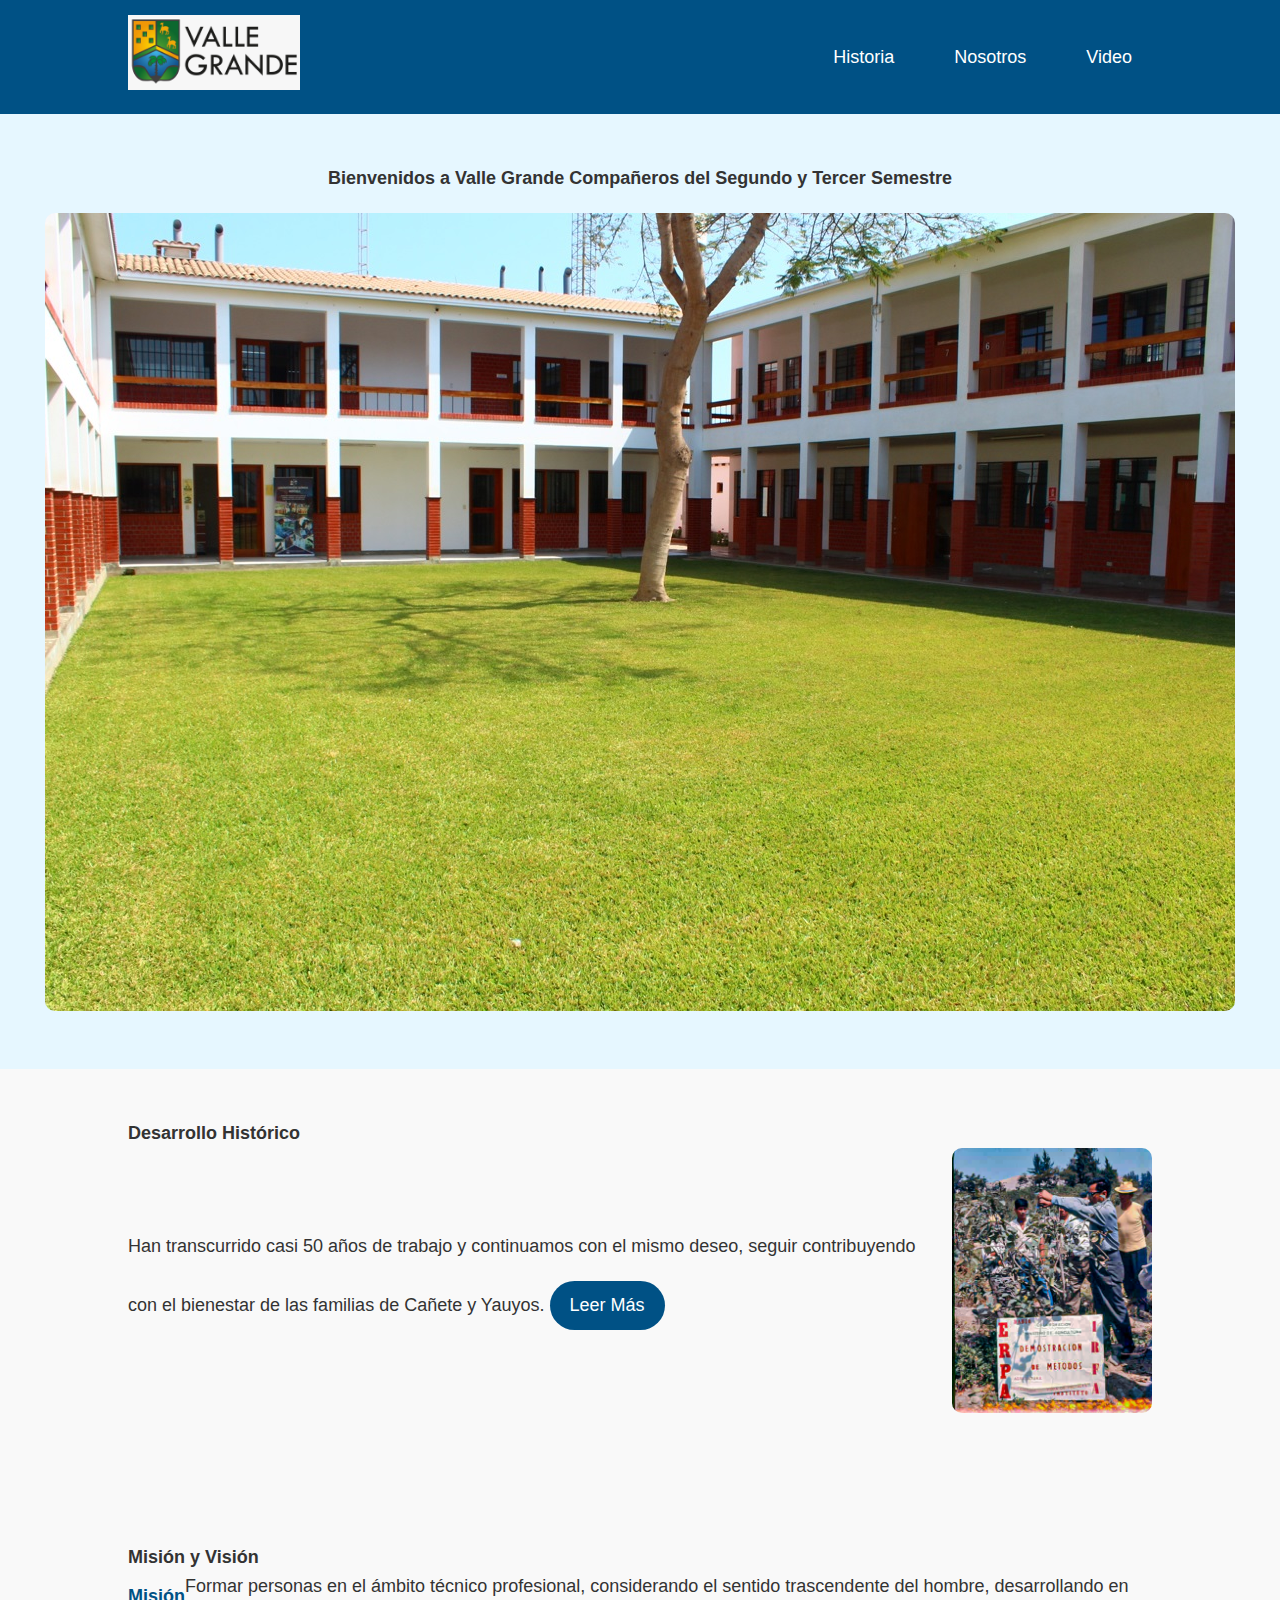
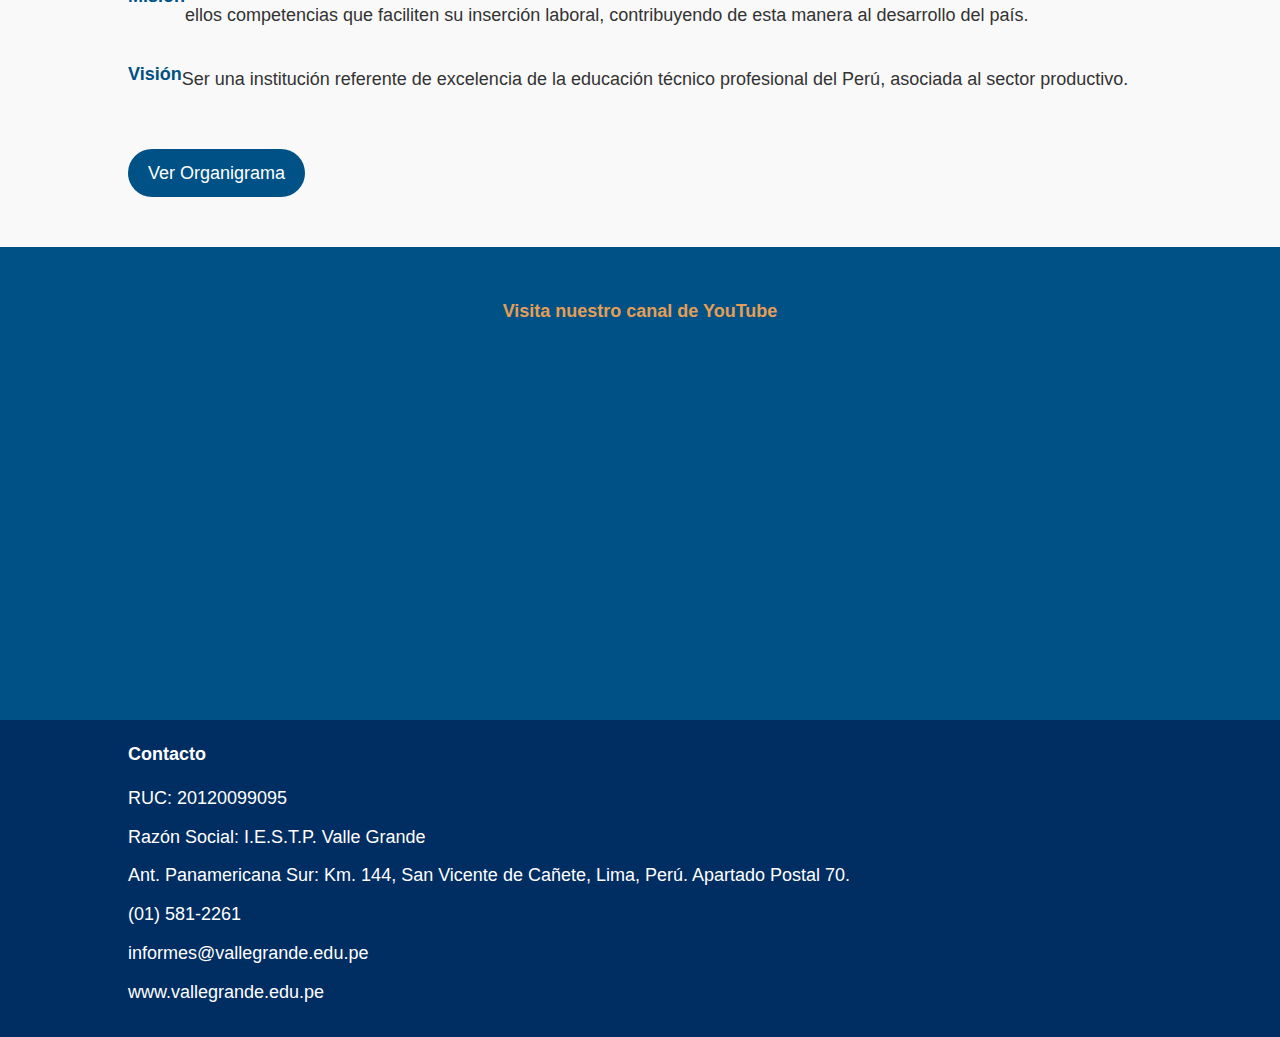
<file: S03-ACTIVIDAD-00-ValleGrande/index.html>
<!DOCTYPE html>
<html lang="es">

<head>
  <meta charset="UTF-8">
  <meta name="viewport" content="width=device-width, initial-scale=1.0">
  <meta name="description" content="Sitio web de Valle Grande - Centro de Educación Superior">
  <title>Valle Grande</title>
  <link rel="stylesheet" href="style.css">
  <link rel="shortcut icon" href="logo.jpeg" type="image/x-icon">
</head>

<body>
  <header class="header">
    <div class="logo">
      <img src="logo.jpeg" alt="Logo de Valle Grande">
    </div>
    <nav>
      <ul class="nav-links">
        <li><a href="https://vallegrande.edu.pe/nosotros/">Historia</a></li>
        <li><a href="https://vallegrande.edu.pe/nosotros/">Nosotros</a></li>
        <li><a href="#">Video</a></li>
      </ul>
    </nav>
  </header>

  <main>
    <section class="hero">
      <h1>Bienvenidos a Valle Grande Compañeros del Segundo y Tercer Semestre</h1>
      <img src="patio.jpeg" alt="Imagen del patio de Valle Grande">
    </section>

    <section class="content">
      <div class="content-text">
        <h2>Desarrollo Histórico</h2>
        <div class="text-with-image">
          <p>
            Han transcurrido casi 50 años de trabajo y continuamos con el mismo deseo, seguir contribuyendo con el bienestar
            de las familias de Cañete y Yauyos.
            <a href="https://vallegrande.edu.pe/nosotros/">Leer Más</a>
          </p>
          <img src="historia.jpeg" alt="Imagen histórica de Valle Grande">
        </div>
      </div>
    </section>

    <section class="content">
      <div class="content-text">
        <h2>Misión y Visión</h2>
        <div class="text-with-image">
          <h3>Misión</h3>
          <p>
            Formar personas en el ámbito técnico profesional, considerando el sentido trascendente del hombre, desarrollando en
            ellos competencias que faciliten su inserción laboral, contribuyendo de esta manera al desarrollo del país.
          </p>
        </div>
        <div class="text-with-image">
          <h3>Visión</h3>
          <p>
            Ser una institución referente de excelencia de la educación técnico profesional del Perú, asociada al sector
            productivo.
          </p>
        </div>
        <a class="btn" href="https://www.vallegrande.edu.pe/images/organigrama2.jpg">Ver Organigrama</a>
      </div>
    </section>

    <section class="video-section">
      <h2>Visita nuestro canal de YouTube</h2>
      <iframe width="560" height="315" src="https://www.youtube.com/embed/pcTfmZiIUdU" frameborder="0"
        allow="accelerometer; autoplay; clipboard-write; encrypted-media; gyroscope; picture-in-picture"
        allowfullscreen></iframe>
    </section>
  </main>

  <footer class="footer">
    <div class="contacto">
      <h3>Contacto</h3>
      <p><i class="fa fa-building"></i> RUC: 20120099095</p>
      <p><i class="fa fa-university"></i> Razón Social: I.E.S.T.P. Valle Grande</p>
      <p><i class="fa fa-map-marker"></i> Ant. Panamericana Sur: Km. 144, San Vicente de Cañete, Lima, Perú. Apartado
        Postal 70.</p>
      <p><i class="fa fa-phone"></i> (01) 581-2261</p>
      <p><i class="fas fa-envelope"></i> informes@vallegrande.edu.pe</p>
      <p><i class="fa fa-globe"></i> <a href="https://www.vallegrande.edu.pe">www.vallegrande.edu.pe</a></p>
    </div>
  </footer>
</body>

</html>
</file>
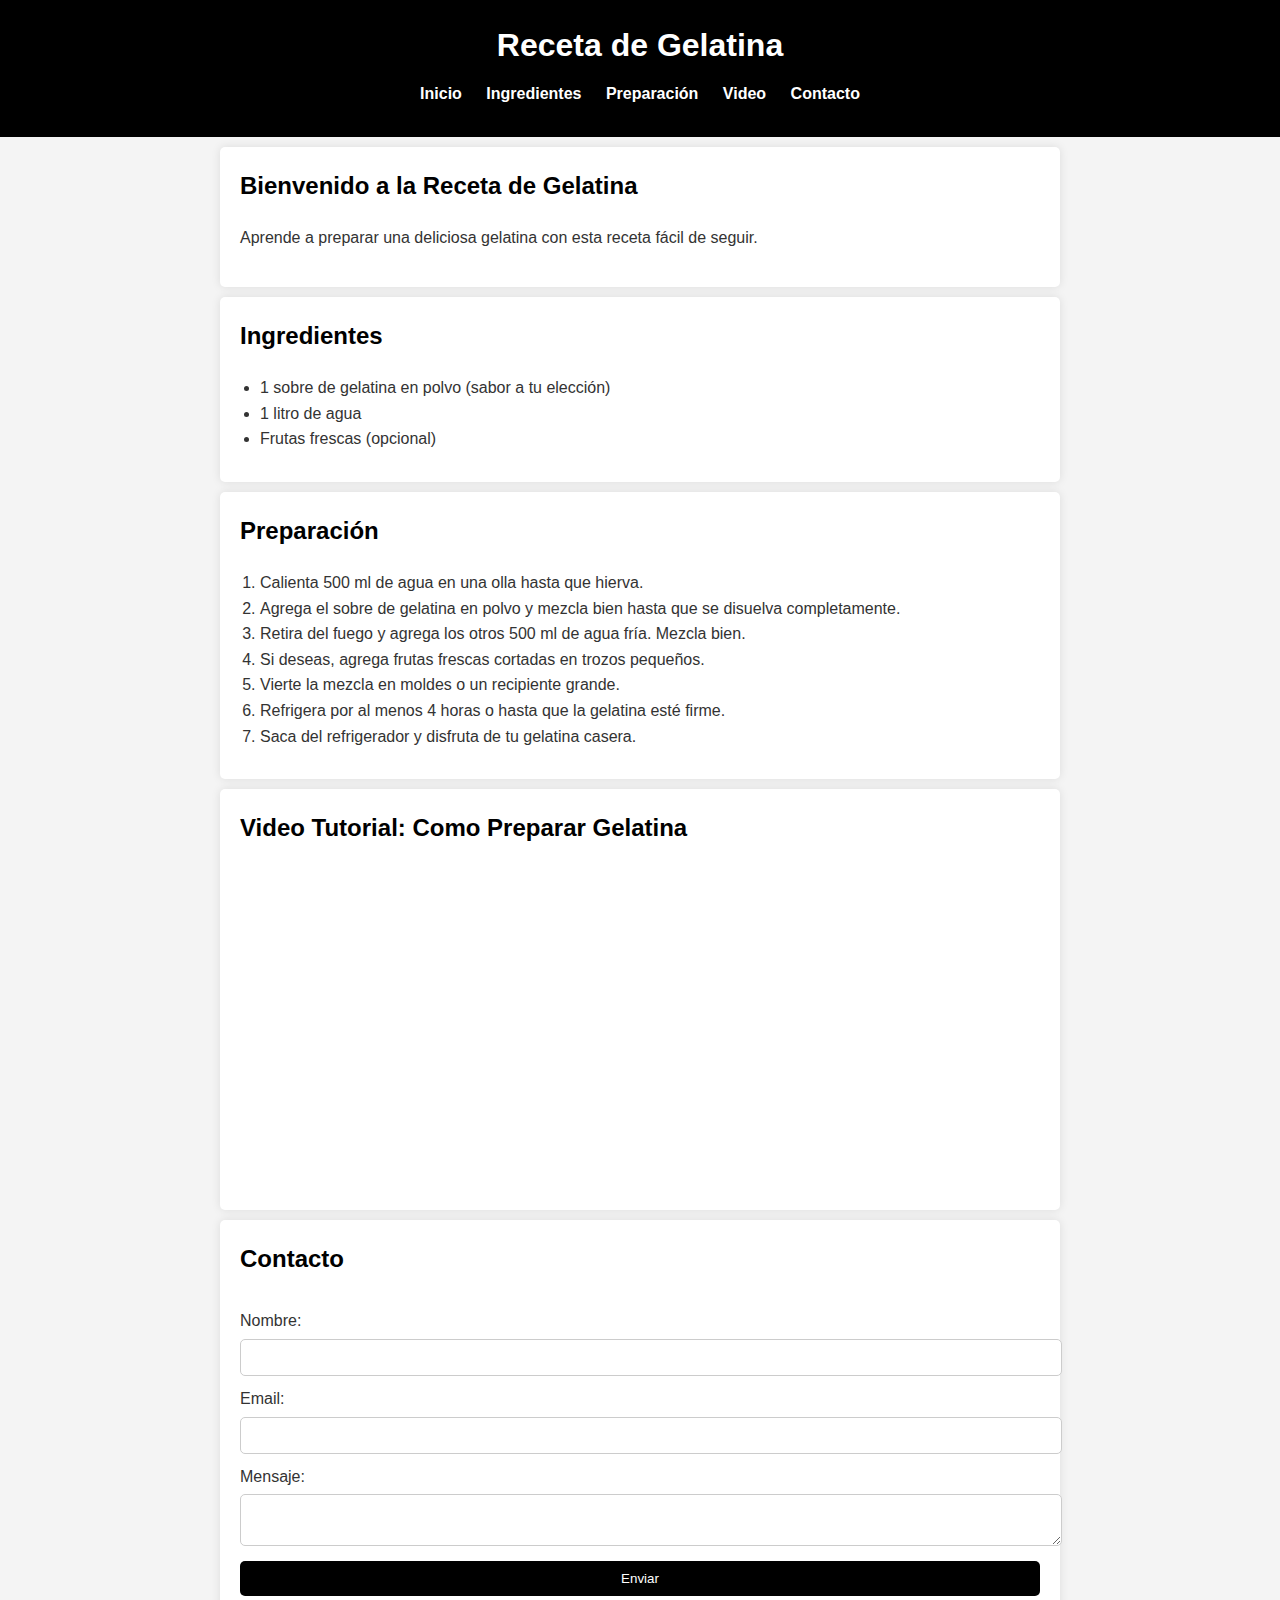
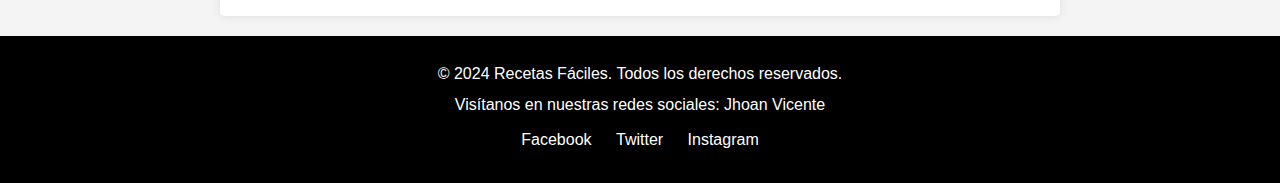
<file: S04-ACTIVIDAD-01-RecetaGelatina/index.html>
<!DOCTYPE html>
<html lang="es">
<head>
    <!-- Declaración del tipo de documento, importante para que los navegadores interpreten correctamente el HTML -->
    <meta charset="UTF-8">
    <!-- Establece la codificación de caracteres para la página como UTF-8 -->
    <meta name="viewport" content="width=device-width, initial-scale=1.0">
    <!-- Configura la visualización en dispositivos móviles para que sea adaptable al tamaño de la pantalla -->
    <meta http-equiv="X-UA-Compatible" content="IE=edge">
    <!-- Asegura la compatibilidad con Internet Explorer -->
    <title>Receta de Gelatina</title>
    <!-- Título de la página que aparecerá en la pestaña del navegador -->
    <meta name="description" content="Receta de gelatina.">
    <!-- Descripción de la página, útil para SEO y motores de búsqueda -->
    <meta name="author" content="Jhoan Vicente">
    <!-- Autor de la página -->
    <link rel="stylesheet" href="style.css">
    <!-- Vincula la hoja de estilos externa llamada "style.css" para aplicar estilos a la página -->
</head>
<body>
    <!-- Cuerpo del documento HTML donde se coloca el contenido visible de la página -->
    <header>
        <!-- Sección de encabezado, generalmente contiene el título y la navegación -->
        <h1>Receta de Gelatina</h1>
        <!-- Título principal de la página -->
        <nav>
            <!-- Menú de navegación -->
            <ul>
                <!-- Lista de enlaces de navegación -->
                <li><a href="#inicio">Inicio</a></li>
                <!-- Enlace que lleva a la sección "inicio" de la página -->
                <li><a href="#ingredientes">Ingredientes</a></li>
                <!-- Enlace que lleva a la sección "ingredientes" de la página -->
                <li><a href="#preparacion">Preparación</a></li>
                <!-- Enlace que lleva a la sección "preparación" de la página -->
                <li><a href="#video">Video</a></li>
                <!-- Enlace que lleva a la sección "video" de la página -->
                <li><a href="#contacto">Contacto</a></li>
                <!-- Enlace que lleva a la sección "contacto" de la página -->
            </ul>
        </nav>
    </header>

    <main>
        <!-- Contenido principal de la página -->
        <section id="inicio">
            <!-- Sección de bienvenida con un resumen de la receta -->
            <h2>Bienvenido a la Receta de Gelatina</h2>
            <p>Aprende a preparar una deliciosa gelatina con esta receta fácil de seguir.</p>
            <!-- Texto descriptivo -->
        </section>

        <section id="ingredientes">
            <!-- Sección que enumera los ingredientes necesarios para la receta -->
            <h2>Ingredientes</h2>
            <ul>
                <!-- Lista de ingredientes -->
                <li>1 sobre de gelatina en polvo (sabor a tu elección)</li>
                <li>1 litro de agua</li>
                <li>Frutas frescas (opcional)</li>
            </ul>
        </section>

        <section id="preparacion">
            <!-- Sección que describe los pasos para preparar la gelatina -->
            <h2>Preparación</h2>
            <ol>
                <!-- Lista ordenada de pasos para la preparación -->
                <li>Calienta 500 ml de agua en una olla hasta que hierva.</li>
                <li>Agrega el sobre de gelatina en polvo y mezcla bien hasta que se disuelva completamente.</li>
                <li>Retira del fuego y agrega los otros 500 ml de agua fría. Mezcla bien.</li>
                <li>Si deseas, agrega frutas frescas cortadas en trozos pequeños.</li>
                <li>Vierte la mezcla en moldes o un recipiente grande.</li>
                <li>Refrigera por al menos 4 horas o hasta que la gelatina esté firme.</li>
                <li>Saca del refrigerador y disfruta de tu gelatina casera.</li>
            </ol>
        </section>

        <section id="video">
            <!-- Sección que incluye un video de YouTube para mostrar un tutorial -->
            <h2>Video Tutorial: Como Preparar Gelatina</h2>
            <iframe width="560" height="315" src="https://www.youtube.com/embed/KtjFwuRnBek?si=wwREJMGbNa4MmWhK" 
            title="YouTube video player" frameborder="0" 
            allow="accelerometer; autoplay; clipboard-write; encrypted-media; gyroscope; picture-in-picture; web-share" 
            referrerpolicy="strict-origin-when-cross-origin" allowfullscreen>
            </iframe>
            <!-- Iframe para incrustar el video en la página -->
        </section>

        <section id="contacto">
            <!-- Sección que incluye un formulario de contacto -->
            <h2>Contacto</h2>
            <form action="#" method="post">
                <!-- Formulario para enviar nombre, email y mensaje -->
                <label for="nombre">Nombre:</label>
                <input type="text" id="nombre" name="nombre" required>
                <!-- Campo de texto para el nombre del usuario -->
                <label for="email">Email:</label>
                <input type="email" id="email" name="email" required>
                <!-- Campo de texto para el correo electrónico del usuario -->
                <label for="mensaje">Mensaje:</label>
                <textarea id="mensaje" name="mensaje" required></textarea>
                <!-- Área de texto para el mensaje del usuario -->
                <button type="submit">Enviar</button>
                <!-- Botón para enviar el formulario -->
            </form>
        </section>
    </main>

    <footer>
        <!-- Pie de página con derechos de autor y enlaces a redes sociales -->
        <p>&copy; 2024 Recetas Fáciles. Todos los derechos reservados.</p>
        <p>Visítanos en nuestras redes sociales: Jhoan Vicente</p>
        <ul>
            <!-- Lista de enlaces a redes sociales -->
            <li><a href="https://facebook.com" target="_blank">Facebook</a></li>
            <li><a href="https://twitter.com" target="_blank">Twitter</a></li>
            <li><a href="https://instagram.com" target="_blank">Instagram</a></li>
        </ul>
    </footer>
</body>
</html>
</file>
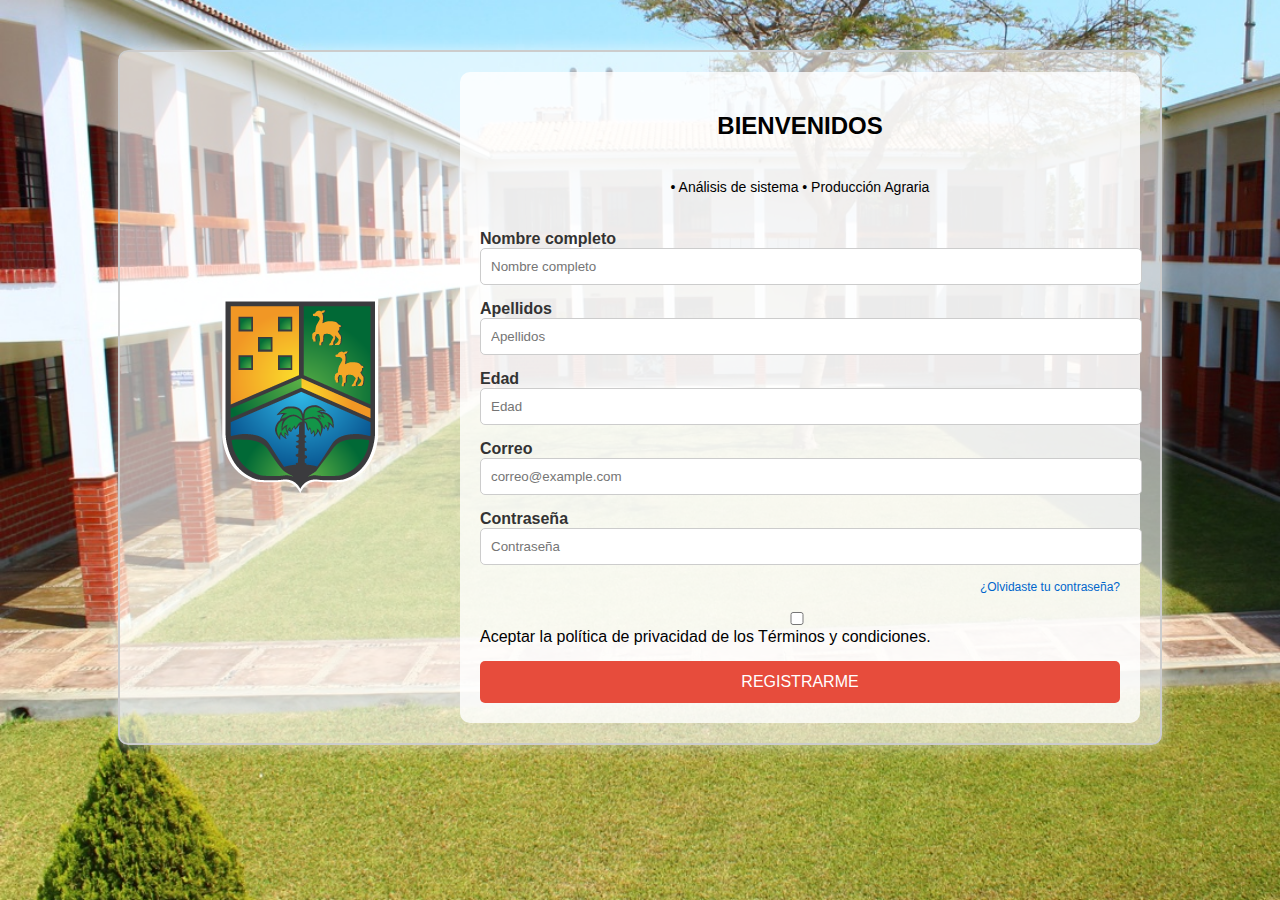
<file: S11  EN3  RETO 02  VIRTUAL/index.html>
<!DOCTYPE html>
<html lang="es">
<head>
    <meta charset="UTF-8">
    <meta name="viewport" content="width=device-width, initial-scale=1.0">
    <title>Formulario de Registro</title>
    <link rel="stylesheet" href="style.css">
</head>
<body>
    <div class="custom-form-container">
        <div class="form-layout">
            <!-- IMAGEN IZQUIERDA -->
            <div class="left-image">
                <img src="./Logo-VG_Tpt02.png" alt="Imagen Representativa">
            </div>

            <!-- FORMULARIO -->
            <form class="custom-form">
                <h2>BIENVENIDOS</h2>
                <p>• Análisis de sistema • Producción Agraria</p>

                <div class="form-group">
                    <label for="nombre" class="form-label">Nombre completo</label>
                    <input type="text" id="nombre" class="form-control" placeholder="Nombre completo">
                </div>

                <div class="form-group">
                    <label for="apellido" class="form-label">Apellidos</label>
                    <input type="text" id="apellido" class="form-control" placeholder="Apellidos">
                </div>

                <div class="form-group">
                    <label for="edad" class="form-label">Edad</label>
                    <input type="number" id="edad" class="form-control" placeholder="Edad">
                </div>

                <div class="form-group">
                    <label for="correo" class="form-label">Correo</label>
                    <input type="email" id="correo" class="form-control" placeholder="correo@example.com">
                </div>

                <div class="form-group">
                    <label for="password" class="form-label">Contraseña</label>
                    <input type="password" id="password" class="form-control" placeholder="Contraseña">
                </div>

                <div class="form-group">
                    <a href="#" class="forgot-password">¿Olvidaste tu contraseña?</a>
                </div>

                <div class="form-group">
                    <input type="checkbox" id="policy">
                    <label for="policy">Aceptar la política de privacidad de los Términos y condiciones.</label>
                </div>

                <button type="submit" class="btn-submit">REGISTRARME</button>
            </form>
        </div>
    </div>
</body>
</html>
</file>
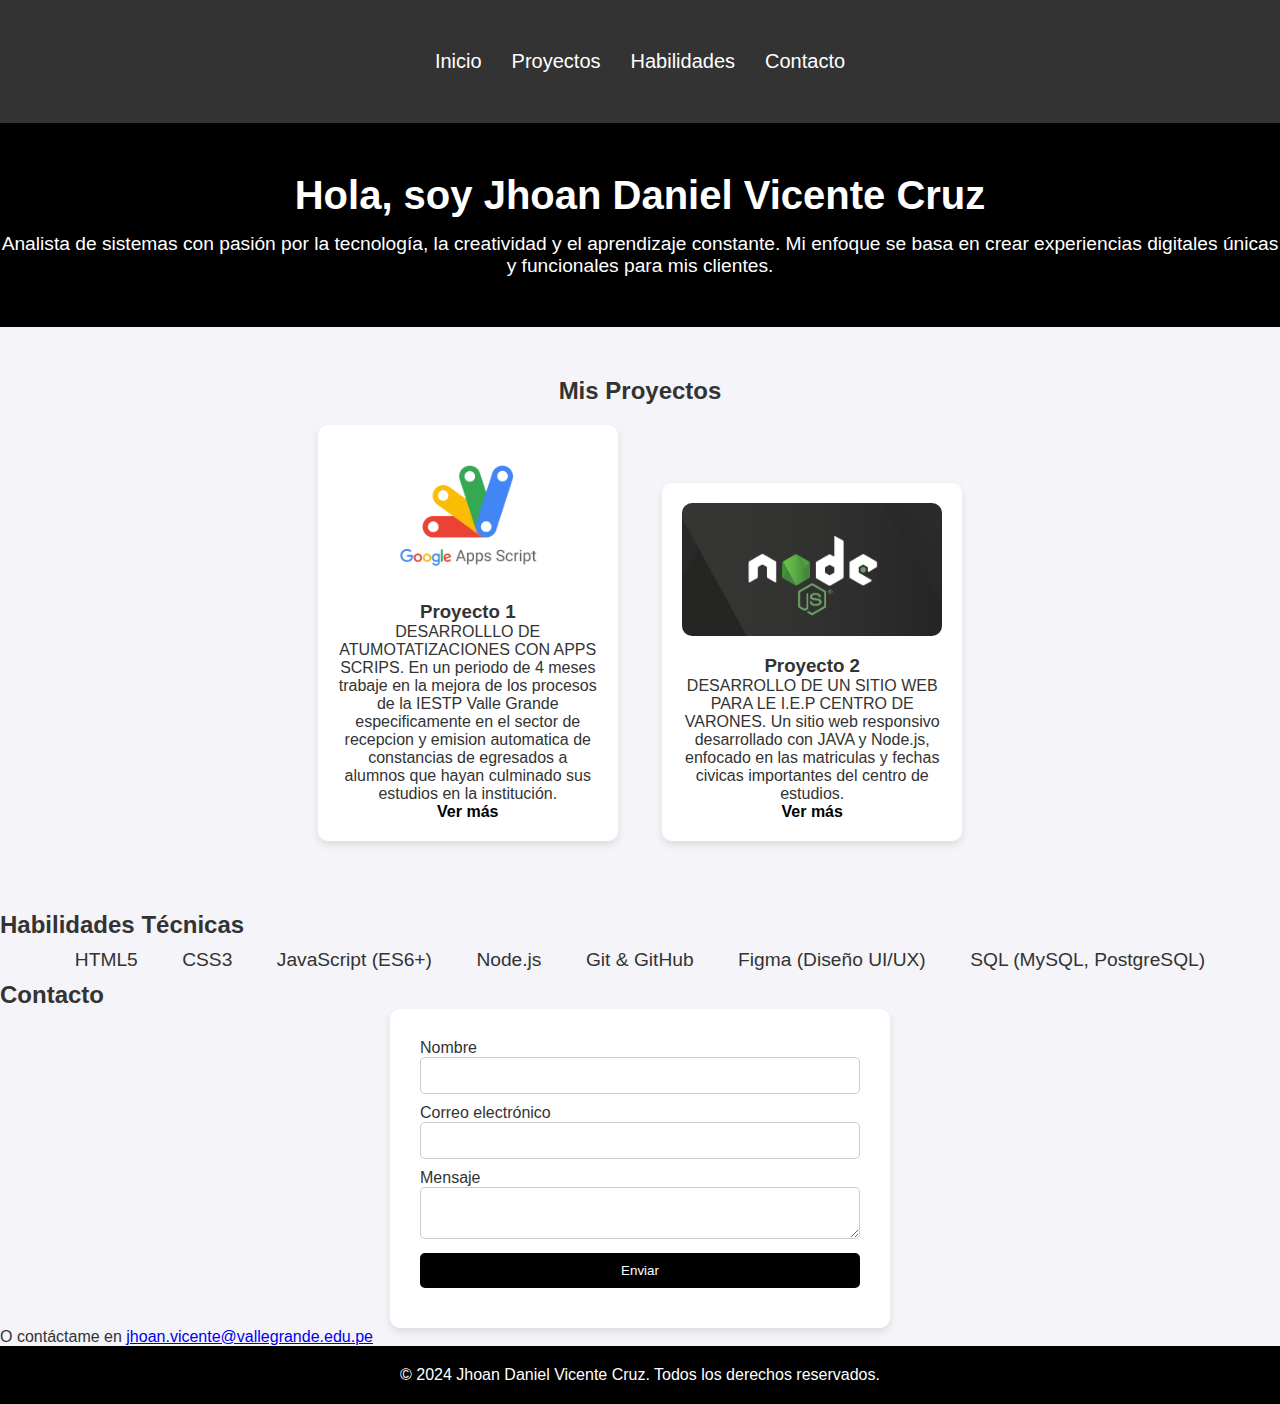
<file: S16  EN6  RETO 5 - PORTAFOLIO PERSONAL/index.html>
<!DOCTYPE html>
<html lang="es">
<head>
    <meta charset="UTF-8">
    <meta name="viewport" content="width=device-width, initial-scale=1.0">
    <title>Portafolio de Jhoan Daniel Vicente Cruz</title>
    <link rel="stylesheet" href="styles.css">
</head>
<body>
    <header>
        <nav>
            <ul>
                <li><a href="#inicio">Inicio</a></li>
                <li><a href="#proyectos">Proyectos</a></li>
                <li><a href="#habilidades">Habilidades</a></li>
                <li><a href="#contacto">Contacto</a></li>
            </ul>
        </nav>
    </header>

    <section id="inicio">
        <h1>Hola, soy Jhoan Daniel Vicente Cruz</h1>
        <p>Analista de sistemas con pasión por la tecnología, la creatividad y el aprendizaje constante. Mi enfoque se basa en crear experiencias digitales únicas y funcionales para mis clientes.</p>
    </section>

    <section id="proyectos">
        <h2>Mis Proyectos</h2>
        <div class="proyecto">
            <img src="proyecto1.jpg" alt="Proyecto 1">
            <h3>Proyecto 1</h3>
            <p>DESARROLLLO DE ATUMOTATIZACIONES CON APPS SCRIPS. En un periodo de 4 meses trabaje en la mejora de los procesos de la IESTP Valle Grande especificamente en el sector de recepcion y emision automatica
                de constancias de egresados a alumnos que hayan culminado sus estudios en la institución.</p>
            <a href="proyecto1.html">Ver más</a>
        </div>
        <div class="proyecto">
            <img src="proyecto2.jpg" alt="Proyecto 2">
            <h3>Proyecto 2</h3>
            <p>DESARROLLO DE UN SITIO WEB PARA LE I.E.P CENTRO DE VARONES. Un sitio web responsivo desarrollado con JAVA y Node.js, enfocado en las matriculas y fechas civicas importantes del centro de estudios.</p>
            <a href="proyecto2.html">Ver más</a>
        </div>
    </section>

    <section id="habilidades">
        <h2>Habilidades Técnicas</h2>
        <ul>
            <li>HTML5</li>
            <li>CSS3</li>
            <li>JavaScript (ES6+)</li>
            <li>Node.js</li>
            <li>Git & GitHub</li>
            <li>Figma (Diseño UI/UX)</li>
            <li>SQL (MySQL, PostgreSQL)</li>
        </ul>
    </section>

    <section id="contacto">
        <h2>Contacto</h2>
        <form action="#" method="post">
            <label for="nombre">Nombre</label>
            <input type="text" id="nombre" name="nombre" required>
            
            <label for="correo">Correo electrónico</label>
            <input type="email" id="correo" name="correo" required>
            
            <label for="mensaje">Mensaje</label>
            <textarea id="mensaje" name="mensaje" required></textarea>
            
            <button type="submit">Enviar</button>
        </form>
        <p>O contáctame en <a href="mailto:jhoan.vicente@vallegrande.edu.pe">jhoan.vicente@vallegrande.edu.pe</a></p>
    </section>

    <footer>
        <p>&copy; 2024 Jhoan Daniel Vicente Cruz. Todos los derechos reservados.</p>
    </footer>

    <script>
        const toggleButton = document.getElementById('toggle-theme');
        toggleButton.addEventListener('click', () => {
            document.body.classList.toggle('dark-mode');
        });
    </script>
    
</body>
</html>
</file>
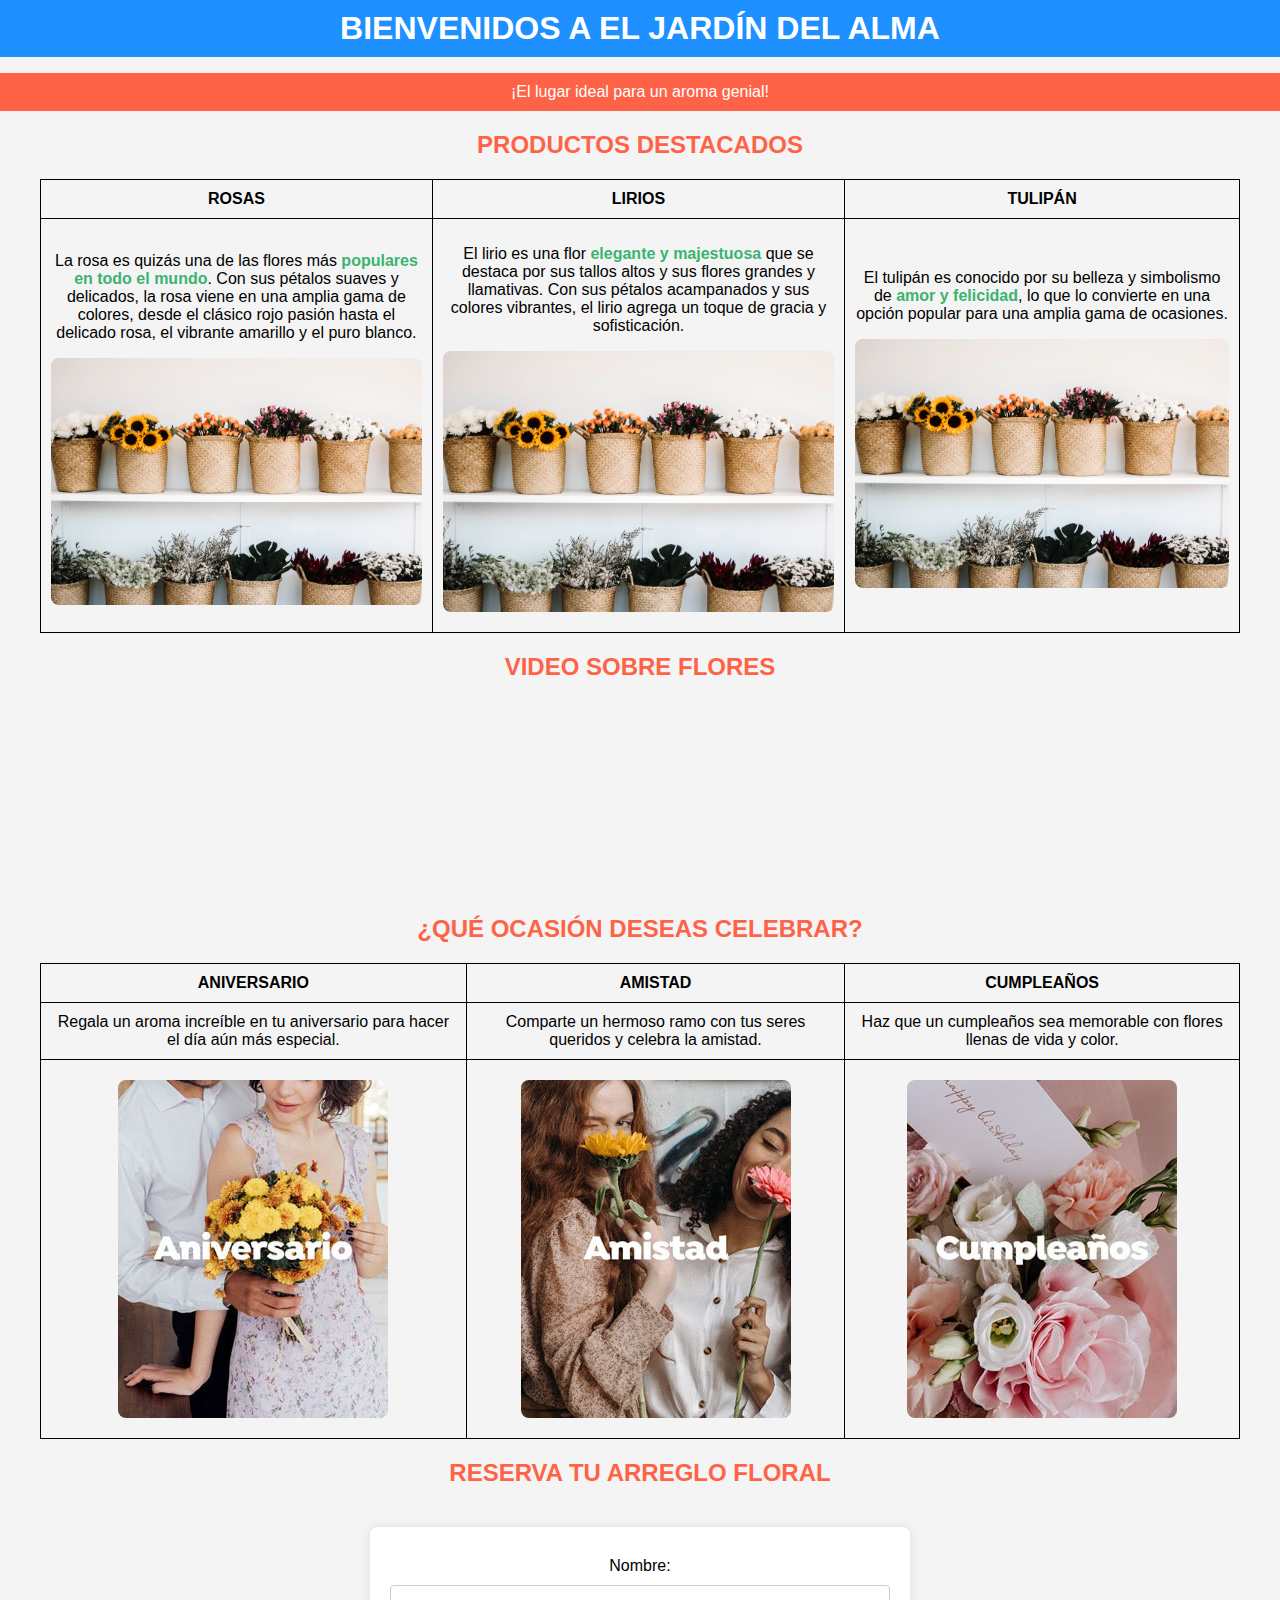
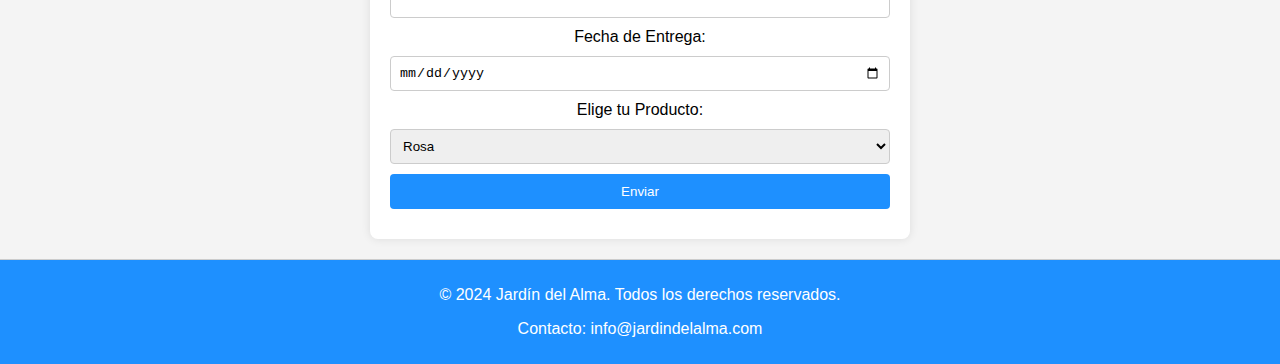
<file: S02  EN1  RETO 1  PRESENCIAL/floreria.html>
<!DOCTYPE html>
<html lang="es">
<head>
    <meta charset="UTF-8">
    <meta name="viewport" content="width=device-width, initial-scale=1.0">
    <title>JARDÍN DEL ALMA</title>
    <style>
        /* Estilos globales para el cuerpo de la página */
        body {
            font-family: Arial, sans-serif; /* Fuente predeterminada para la página */
            text-align: center; /* Alinea el texto al centro */
            margin: 0; /* Elimina márgenes por defecto */
            padding: 0; /* Elimina relleno por defecto */
            background-color: #f4f4f4; /* Color de fondo claro */
        }
        
        /* Estilos para el encabezado principal */
        h1 {
            background-color: DodgerBlue; /* Color de fondo azul */
            color: white; /* Color del texto blanco */
            padding: 10px; /* Espacio interno */
            margin: 0; /* Elimina el margen por defecto */
        }

        /* Estilos para los encabezados secundarios */
        h2 {
            color: Tomato; /* Color del texto rojo tomate */
            margin-top: 20px; /* Espacio superior para separación */
        }
        
        /* Estilos para el texto en negrita dentro de los párrafos */
        p strong {
            color: MediumSeaGreen; /* Color verde marino */
            font-weight: bold; /* Texto en negrita */
        }
        
        /* Estilos para las tablas */
        table {
            width: 100%; /* Ancho completo del contenedor */
            margin: 20px auto; /* Margen automático para centrar la tabla */
            border-collapse: collapse; /* Colapsa los bordes de la tabla */
            max-width: 1200px; /* Limita el ancho máximo de la tabla */
        }

        /* Estilos para las celdas de las tablas */
        th, td {
            border: 1px solid black; /* Bordes de las celdas */
            padding: 10px; /* Espacio interno en las celdas */
            text-align: center; /* Alinea el texto al centro */
        }

        /* Estilos para las imágenes */
        img {
            max-width: 100%; /* Asegura que la imagen no exceda el ancho del contenedor */
            height: auto; /* Ajusta la altura proporcionalmente */
            display: block; /* Asegura que las imágenes se comporten como bloques */
            margin: 10px auto; /* Margen automático para centrar la imagen */
            border-radius: 8px; /* Bordes redondeados opcionales */
        }
        
        /* Estilos para los iframes (videos incrustados) */
        iframe {
            width: 100%; /* Ancho completo del contenedor */
            height: auto; /* Ajusta la altura proporcionalmente */
            max-width: 560px; /* Limita el ancho máximo del iframe */
            margin: 20px auto; /* Margen automático para centrar el iframe */
        }

        /* Estilos para el formulario */
        form {
            margin-top: 20px; /* Espacio superior para separación */
            background-color: white; /* Color de fondo blanco */
            padding: 20px; /* Espacio interno */
            border-radius: 8px; /* Bordes redondeados */
            box-shadow: 0 0 10px rgba(0, 0, 0, 0.1); /* Sombra suave */
            display: inline-block; /* Hace que el formulario se ajuste al contenido */
            width: 90%; /* Ancho del formulario con un margen de 10% */
            max-width: 500px; /* Limita el ancho máximo del formulario */
        }

        /* Estilos para los elementos del formulario */
        label, input, select, button {
            display: block; /* Hace que cada elemento ocupe una línea completa */
            margin: 10px 0; /* Espacio vertical entre los elementos */
            width: 100%; /* Ancho completo del contenedor del formulario */
            box-sizing: border-box; /* Incluye padding y bordes en el ancho total */
        }

        /* Estilos para los campos de texto, fechas y selección */
        input[type="text"], input[type="date"], select {
            padding: 8px; /* Espacio interno */
            border: 1px solid #ccc; /* Borde gris claro */
            border-radius: 4px; /* Bordes redondeados */
        }

        /* Estilos para los botones */
        button {
            background-color: DodgerBlue; /* Color de fondo azul */
            color: white; /* Color del texto blanco */
            padding: 10px; /* Espacio interno */
            border: none; /* Elimina el borde por defecto */
            border-radius: 4px; /* Bordes redondeados */
            cursor: pointer; /* Cambia el cursor al pasar sobre el botón */
        }

        /* Estilos para el estado hover del botón */
        button:hover {
            background-color: RoyalBlue; /* Cambia el color de fondo cuando el cursor está sobre el botón */
        }

        /* Estilos para el footer */
        footer {
            background-color: DodgerBlue;
            color: white;
            padding: 10px;
            text-align: center;
            margin-top: 20px;
            border-top: 1px solid #ccc;
        }
        footer a {
            color: white;
            text-decoration: none;
        }
        footer a:hover {
            text-decoration: underline;
        }

        /* Estilos responsivos para pantallas pequeñas */
        @media (max-width: 768px) {
            table {
                font-size: 14px; /* Reduce el tamaño de la fuente en tablas para pantallas pequeñas */
            }
        }
    </style>
</head>
<body>

    <!-- Encabezado principal -->
    <h1>BIENVENIDOS A EL JARDÍN DEL ALMA</h1>
    <!-- Mensaje de bienvenida destacado -->
    <p style="background-color:Tomato; color: white; padding: 10px;">¡El lugar ideal para un aroma genial!</p>

    <!-- Sección de productos destacados -->
    <h2>PRODUCTOS DESTACADOS</h2>
    <table>
        <tr>
            <th>ROSAS</th>
            <th>LIRIOS</th>
            <th>TULIPÁN</th>
        </tr>
        <tr>
            <td>
                <p>La rosa es quizás una de las flores más <strong>populares en todo el mundo</strong>. Con sus pétalos suaves y delicados, la rosa viene en una amplia gama de colores, desde el clásico rojo pasión hasta el delicado rosa, el vibrante amarillo y el puro blanco.</p>
                <img src="./IMG/img1.jpg" alt="rosas"> <!-- Imagen de rosas -->
            </td>
            <td>
                <p>El lirio es una flor <strong>elegante y majestuosa</strong> que se destaca por sus tallos altos y sus flores grandes y llamativas. Con sus pétalos acampanados y sus colores vibrantes, el lirio agrega un toque de gracia y sofisticación.</p>
                <img src="./IMG/img1.jpg" alt="lirios"> <!-- Imagen de lirios -->
            </td>
            <td>
                <p>El tulipán es conocido por su belleza y simbolismo de <strong>amor y felicidad</strong>, lo que lo convierte en una opción popular para una amplia gama de ocasiones.</p>
                <img src="./IMG/img1.jpg" alt="tulipanes"> <!-- Imagen de tulipanes -->
            </td>
        </tr>
    </table>

    <!-- Sección de video sobre flores -->
    <h2>VIDEO SOBRE FLORES</h2>
    <iframe src="https://www.youtube.com/embed/MLpwqVUBHek?si=3a-zDgm34KpnpGnl" title="YouTube video player" frameborder="0" allow="accelerometer; autoplay; clipboard-write; encrypted-media; gyroscope; picture-in-picture; web-share" referrerpolicy="strict-origin-when-cross-origin" allowfullscreen></iframe>
    
    <!-- Sección sobre ocasiones para regalar flores -->
    <h2>¿QUÉ OCASIÓN DESEAS CELEBRAR?</h2>
    <table>
        <tr>
            <th>ANIVERSARIO</th>
            <th>AMISTAD</th>
            <th>CUMPLEAÑOS</th>
        </tr>
        <tr>
            <td>Regala un aroma increíble en tu aniversario para hacer el día aún más especial.</td>
            <td>Comparte un hermoso ramo con tus seres queridos y celebra la amistad.</td>
            <td>Haz que un cumpleaños sea memorable con flores llenas de vida y color.</td>
        </tr>
        <tr>
            <td><img src="./IMG/aniversario.jpg" alt="aniversario"> <!-- Imagen para aniversario --></td>
            <td><img src="./IMG/amistad.jpg" alt="amistad"> <!-- Imagen para amistad --></td>
            <td><img src="./IMG/cumpleaños.jpg" alt="cumpleaños"> <!-- Imagen para cumpleaños --></td>
        </tr>
    </table>

    <!-- Sección de formulario para reservar arreglos florales -->
    <h2>RESERVA TU ARREGLO FLORAL</h2>
    <form>
        <label for="nombre">Nombre:</label>
        <input type="text" id="nombre" name="nombre">

        <label for="fecha">Fecha de Entrega:</label>
        <input type="date" id="fecha" name="fecha">

        <label for="producto">Elige tu Producto:</label>
        <select id="producto" name="producto">
            <option value="rosa">Rosa</option>
            <option value="lirios">Lirios</option>
            <option value="tulipan">Tulipán</option>
        </select>

        <button type="submit">Enviar</button>
    </form>
    
    <footer>
        <p>&copy; 2024 Jardín del Alma. Todos los derechos reservados.</p>
        <p>Contacto: <a href="mailto:info@jardindelalma.com">info@jardindelalma.com</a></p>
    </footer>    
</body>
</html>
</file>
<file: S03-ACTIVIDAD-00-ValleGrande/style.css>
* {
  box-sizing: border-box;
  margin: 0;
  padding: 0;
  font-family: Arial, Helvetica, sans-serif;
  font-size: 18px;
}

body {
  background-color: #f0f8ff;
  color: #333;
  line-height: 1.6;
}

.header {
  display: flex;
  justify-content: space-between;
  align-items: center;
  background-color: #005185;
  padding: 15px 10%;
  color: white;
}

.header .logo img {
  height: 75px;
  width: auto;
}

.header .nav-links {
  list-style: none;
  display: flex;
}

.header .nav-links li {
  margin-left: 20px;
}

.header .nav-links a {
  color: white;
  text-decoration: none;
  padding: 10px 20px;
  border-radius: 25px;
  transition: background-color 0.3s;
}

.header .nav-links a:hover {
  background-color: #e49e56;
}

.hero {
  text-align: center;
  padding: 50px 0;
  background: #e6f7ff;
}

.hero img {
  max-width: 100%;
  height: auto;
  border-radius: 10px;
  margin-top: 20px;
}

.content {
  padding: 50px 10%;
  background-color: #f9f9f9;
}

.content-text {
  max-width: 1200px;
  margin: 0 auto;
}

.text-with-image {
  display: flex;
  align-items: center;
  margin-bottom: 30px;
}

.text-with-image img {
  max-width: 200px;
  margin-left: 20px;
  border-radius: 10px;
}

.text-with-image h3 {
  color: #005185;
  margin-bottom: 10px;
}

.text-with-image p {
  flex: 1;
}

.content a {
  display: inline-block;
  margin-top: 20px;
  padding: 10px 20px;
  background-color: #005185;
  color: white;
  text-decoration: none;
  border-radius: 25px;
  transition: background-color 0.3s;
}

.content a:hover {
  background-color: #e49e56;
}

.video-section {
  padding: 50px 0;
  text-align: center;
  background-color: #005185;
  color: white;
}

.video-section h2 {
  margin-bottom: 20px;
  color: #e49e56;
}

footer.footer {
  background-color: #002d62;
  padding: 20px 10%;
  color: white;
}

footer.footer .contacto {
  max-width: 1200px;
  margin: 0 auto;
  text-align: left;
}

footer.footer .contacto h3 {
  margin-bottom: 15px;
}

footer.footer .contacto p {
  margin-bottom: 10px;
}

footer.footer .contacto a {
  color: white;
  text-decoration: none;
}

footer.footer .contacto a:hover {
  text-decoration: underline;
}
</file>
<file: S04-ACTIVIDAD-01-RecetaGelatina/style.css>
/* Estilo general del cuerpo */
body {
  font-family: Arial, sans-serif; /* Fuente principal del texto, Arial o sans-serif como respaldo */
  line-height: 1.6; /* Espaciado entre líneas para mejorar la legibilidad */
  margin: 0; /* Elimina el margen predeterminado del navegador */
  padding: 0; /* Elimina el relleno predeterminado del navegador */
  background-color: #f4f4f4; /* Color de fondo de la página */
  color: #333; /* Color del texto principal */
}

/* Encabezado */
header {
  background-color: #000000; /* Color de fondo del encabezado */
  color: #fff; /* Color del texto en el encabezado */
  padding: 20px 0; /* Relleno arriba y abajo del encabezado */
  text-align: center; /* Centra el texto en el encabezado */
}

header h1 {
  margin: 0; /* Elimina el margen predeterminado del título del encabezado */
}

/* Navegación */
nav ul {
  list-style: none; /* Elimina los puntos de lista predeterminados */
  padding: 0; /* Elimina el relleno predeterminado */
}

nav ul li {
  display: inline; /* Muestra los elementos de lista en línea, uno al lado del otro */
  margin: 0 10px; /* Espacio horizontal entre los elementos de la lista */
}

nav ul li a {
  color: #fff; /* Color del texto del enlace en la navegación */
  text-decoration: none; /* Elimina el subrayado predeterminado de los enlaces */
  font-weight: bold; /* Hace el texto del enlace en negrita */
}

nav ul li a:hover {
  text-decoration: underline; /* Subraya el texto del enlace cuando se pasa el ratón por encima */
}

/* Secciones */
section {
  padding: 20px; /* Relleno interno de las secciones */
  margin: 10px auto; /* Espacio arriba y abajo de las secciones, centradas horizontalmente */
  max-width: 800px; /* Ancho máximo de las secciones */
  background-color: #fff; /* Color de fondo de las secciones */
  border-radius: 5px; /* Bordes redondeados de las secciones */
  box-shadow: 0 0 10px rgba(0, 0, 0, 0.1); /* Sombra sutil alrededor de las secciones */
}

/* Encabezados de sección */
section h2 {
  color: #000000; /* Color del texto de los encabezados de sección */
  margin-top: 0; /* Elimina el margen superior predeterminado de los encabezados */
}

/* Lista de ingredientes y preparación */
ul, ol {
  margin: 10px 0; /* Espacio arriba y abajo de las listas */
  padding-left: 20px; /* Relleno a la izquierda para sangrar las listas */
}

/* Formulario de contacto */
form {
  display: flex; /* Usa un diseño flexible para el formulario */
  flex-direction: column; /* Organiza los elementos del formulario en una columna */
}

form label {
  margin-top: 10px; /* Espacio arriba de las etiquetas del formulario */
}

form input, form textarea {
  padding: 10px; /* Relleno interno de los campos de entrada y área de texto */
  margin-top: 5px; /* Espacio arriba de los campos de entrada y área de texto */
  border: 1px solid #ccc; /* Borde de los campos de entrada y área de texto */
  border-radius: 5px; /* Bordes redondeados de los campos de entrada y área de texto */
  width: 100%; /* Hace que los campos de entrada y área de texto ocupen el ancho completo del contenedor */
}

form button {
  margin-top: 15px; /* Espacio arriba del botón del formulario */
  padding: 10px; /* Relleno interno del botón */
  background-color: #000000; /* Color de fondo del botón */
  color: #fff; /* Color del texto del botón */
  border: none; /* Elimina el borde predeterminado del botón */
  border-radius: 5px; /* Bordes redondeados del botón */
  cursor: pointer; /* Cambia el cursor a una mano cuando se pasa sobre el botón */
}

form button:hover {
  background-color: #000000; /* Mantiene el color de fondo del botón igual cuando se pasa el ratón por encima */
}

/* Footer */
footer {
  background-color: #000000; /* Color de fondo del pie de página */
  color: #ffffff; /* Color del texto en el pie de página */
  text-align: center; /* Centra el texto en el pie de página */
  padding: 20px 0; /* Relleno arriba y abajo del pie de página */
  margin-top: 20px; /* Espacio arriba del pie de página */
}

footer p {
  margin: 5px 0; /* Espacio arriba y abajo de los párrafos en el pie de página */
}

footer ul {
  list-style: none; /* Elimina los puntos de lista predeterminados */
  padding: 0; /* Elimina el relleno predeterminado */
}

footer ul li {
  display: inline; /* Muestra los elementos de lista en línea, uno al lado del otro */
  margin: 0 10px; /* Espacio horizontal entre los elementos de la lista en el pie de página */
}

footer ul li a {
  color: #fff; /* Color del texto del enlace en el pie de página */
  text-decoration: none; /* Elimina el subrayado predeterminado de los enlaces */
}

footer ul li a:hover {
  text-decoration: underline; /* Subraya el texto del enlace cuando se pasa el ratón por encima */
}
</file>
<file: S11  EN3  RETO 02  VIRTUAL/style.css>
/* Estilos del cuerpo de la página */
body {
    font-family: Arial, sans-serif;
    margin: 0;
    padding: 0;
    background-image: url('./2.jpg'); /* Fondo */
    background-size: cover;  
    background-position: center;
    background-repeat: no-repeat; 
    background-attachment: fixed; 
}

.custom-form-container {
    max-width: 1000px;
    margin: 50px auto;
    padding: 20px;
    background-color: rgba(255, 255, 255, 0.592);
    border-radius: 10px;
    box-shadow: 0 0 15px rgba(255, 255, 255, 0.592);
    border: 2px solid #ccc;
}

.form-layout {
    display: flex;
    align-items: center;
    justify-content: space-between;
}

.left-image {
    flex: 1;
    text-align: center;
}

.left-image img {
    max-width: 250px;
    height: auto;
    border-radius: 10px;
}

.custom-form {
    flex: 2;
    display: grid;
    gap: 15px;
    padding: 20px;
    background: rgba(255, 255, 255, 0.8);
    border-radius: 10px;
}

.custom-form h2 {
    text-align: center;
    font-size: 24px;
    margin-bottom: 10px;
}

.custom-form p {
    text-align: center;
    font-size: 14px;
    margin-bottom: 20px;
}

.form-group {
    display: flex;
    flex-direction: column;
}

.form-label {
    font-weight: bold;
    color: #333;
}

.form-control {
    width: 100%;
    padding: 10px;
    border: 1px solid #ccc;
    border-radius: 5px;
}

.forgot-password {
    text-align: right;
    font-size: 12px;
    color: #0066cc;
    text-decoration: none;
}

.forgot-password:hover {
    text-decoration: underline;
}

.btn-submit {
    background-color: #e74c3c;
    color: white;
    padding: 12px;
    font-size: 16px;
    border: none;
    border-radius: 5px;
    cursor: pointer;
}

.btn-submit:hover {
    background-color: #c0392b;
}

.form-group input[type="checkbox"] {
    margin-right: 10px;
}
</file>
<file: S16  EN6  RETO 5 - PORTAFOLIO PERSONAL/styles.css>
/* Reseteo básico */
* {
    margin: 0;
    padding: 0;
    box-sizing: border-box;
}

body {
    font-family: 'Arial', sans-serif;
    background-color: #f4f4f9;
    color: #333;
}

/* Header y navegación */
header {
    background-color: #333;
    padding: 50px;
}

header nav ul {
    list-style: none;
    display: flex;
    justify-content: center;
}

header nav ul li {
    margin: 0 15px;
}

header nav ul li a {
    color: #fff;
    text-decoration: none;
    font-size: 20px;
}

header nav ul li a:hover {
    text-decoration: underline;
}

/* Sección de inicio */
#inicio {
    text-align: center;
    padding: 50px 0;
    background-color: #000000;
    color: white;
}

#inicio h1 {
    font-size: 2.5rem;
    margin-bottom: 15px;
}

#inicio p {
    font-size: 1.2rem;
}

/* Proyectos */
#proyectos {
    padding: 50px 20px;
    text-align: center;
}

.proyecto {
    margin: 20px;
    display: inline-block;
    width: 300px;
    background-color: white;
    padding: 20px;
    border-radius: 10px;
    box-shadow: 0 4px 8px rgba(0, 0, 0, 0.1);
    text-align: center;
}

.proyecto img {
    width: 100%;
    border-radius: 10px;
    margin-bottom: 15px;
}

.proyecto a {
    text-decoration: none;
    color: #000000;
    font-weight: bold;
}

.proyecto a:hover {
    text-decoration: underline;
}

/* Habilidades */
#habilidades ul {
    list-style: none;
    padding: 0;
    text-align: center;
}

#habilidades ul li {
    display: inline-block;
    margin: 10px 20px;
    font-size: 1.2rem;
}

/* Formulario de contacto */
form {
    max-width: 500px;
    margin: 0 auto;
    background-color: white;
    padding: 30px;
    border-radius: 10px;
    box-shadow: 0 4px 8px rgba(0, 0, 0, 0.1);
}

form input, form textarea, form button {
    width: 100%;
    padding: 10px;
    margin-bottom: 10px;
    border-radius: 5px;
    border: 1px solid #ccc;
}

form button {
    background-color: #000000;
    color: white;
    border: none;
    cursor: pointer;
}

form button:hover {
    background-color: #000000;
}

/* Pie de página */
footer {
    text-align: center;
    padding: 20px;
    background-color: #000000;
    color: white;
}
</file>
